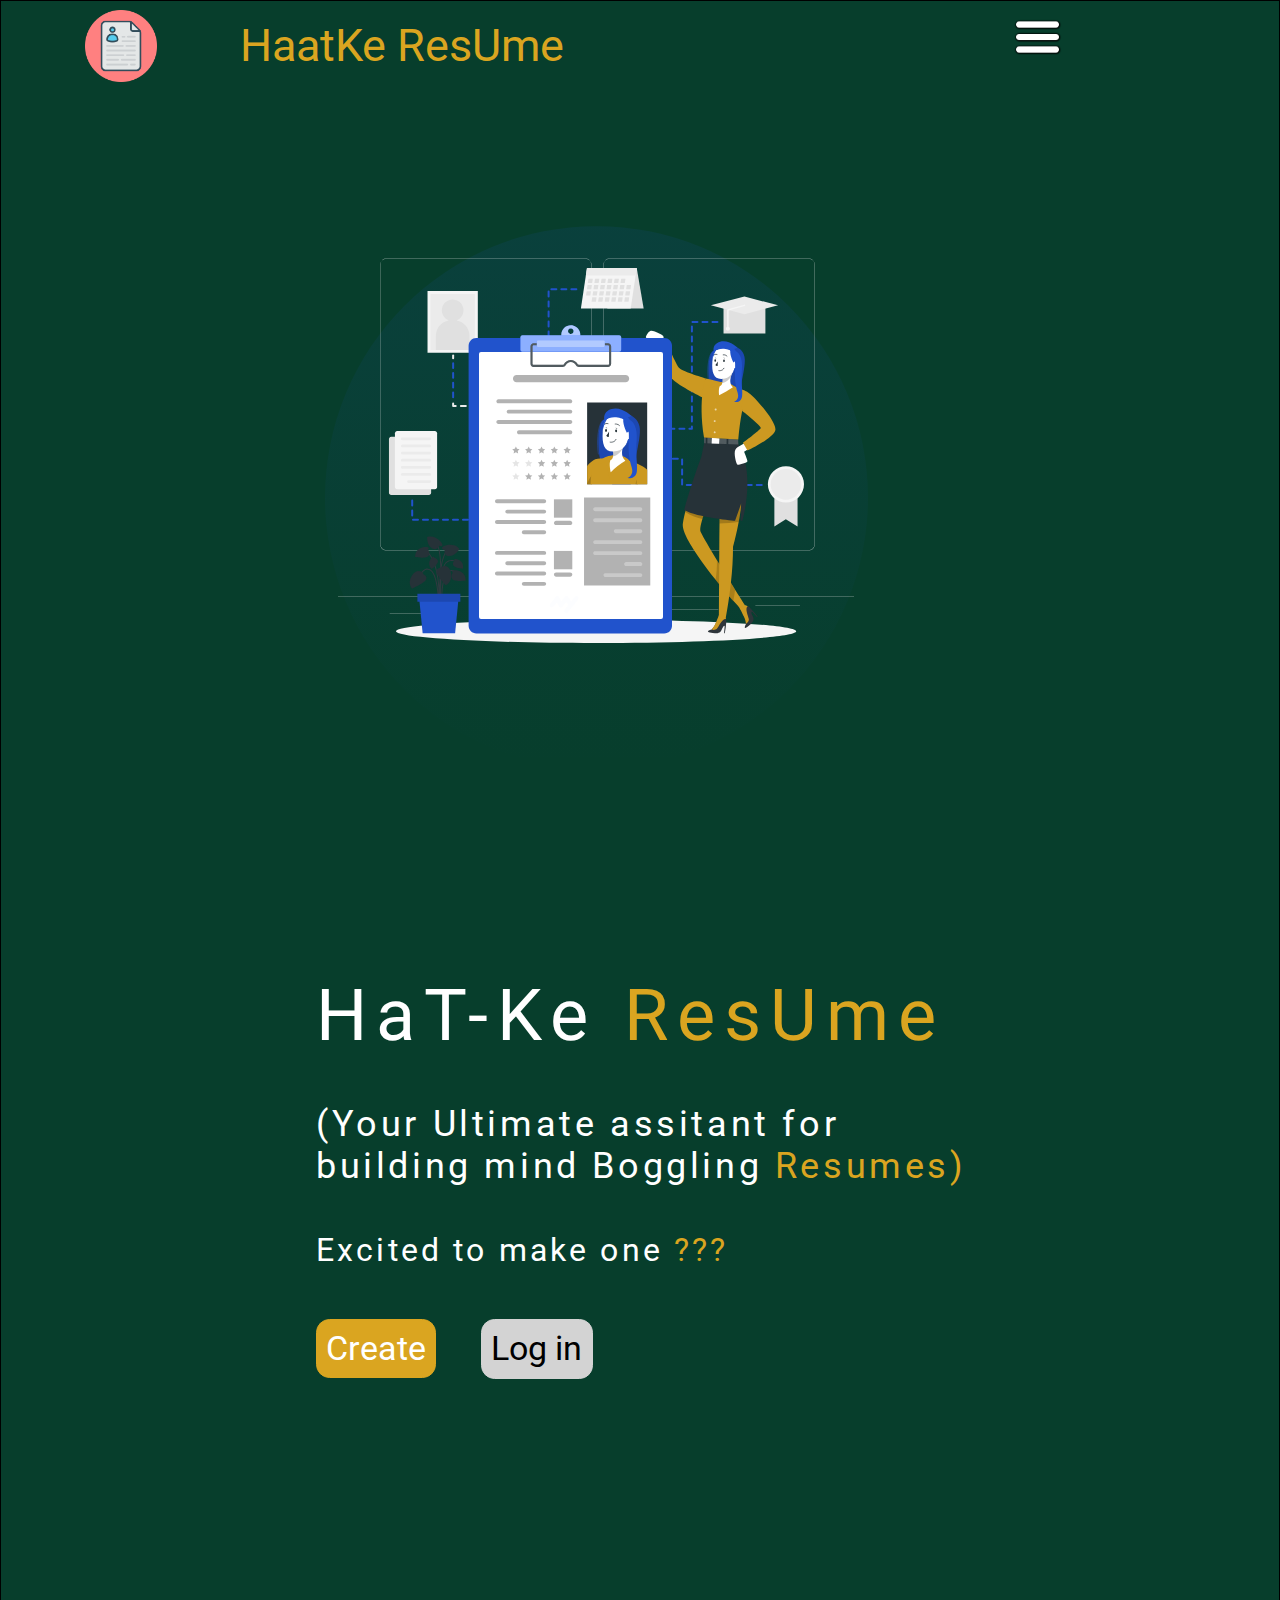
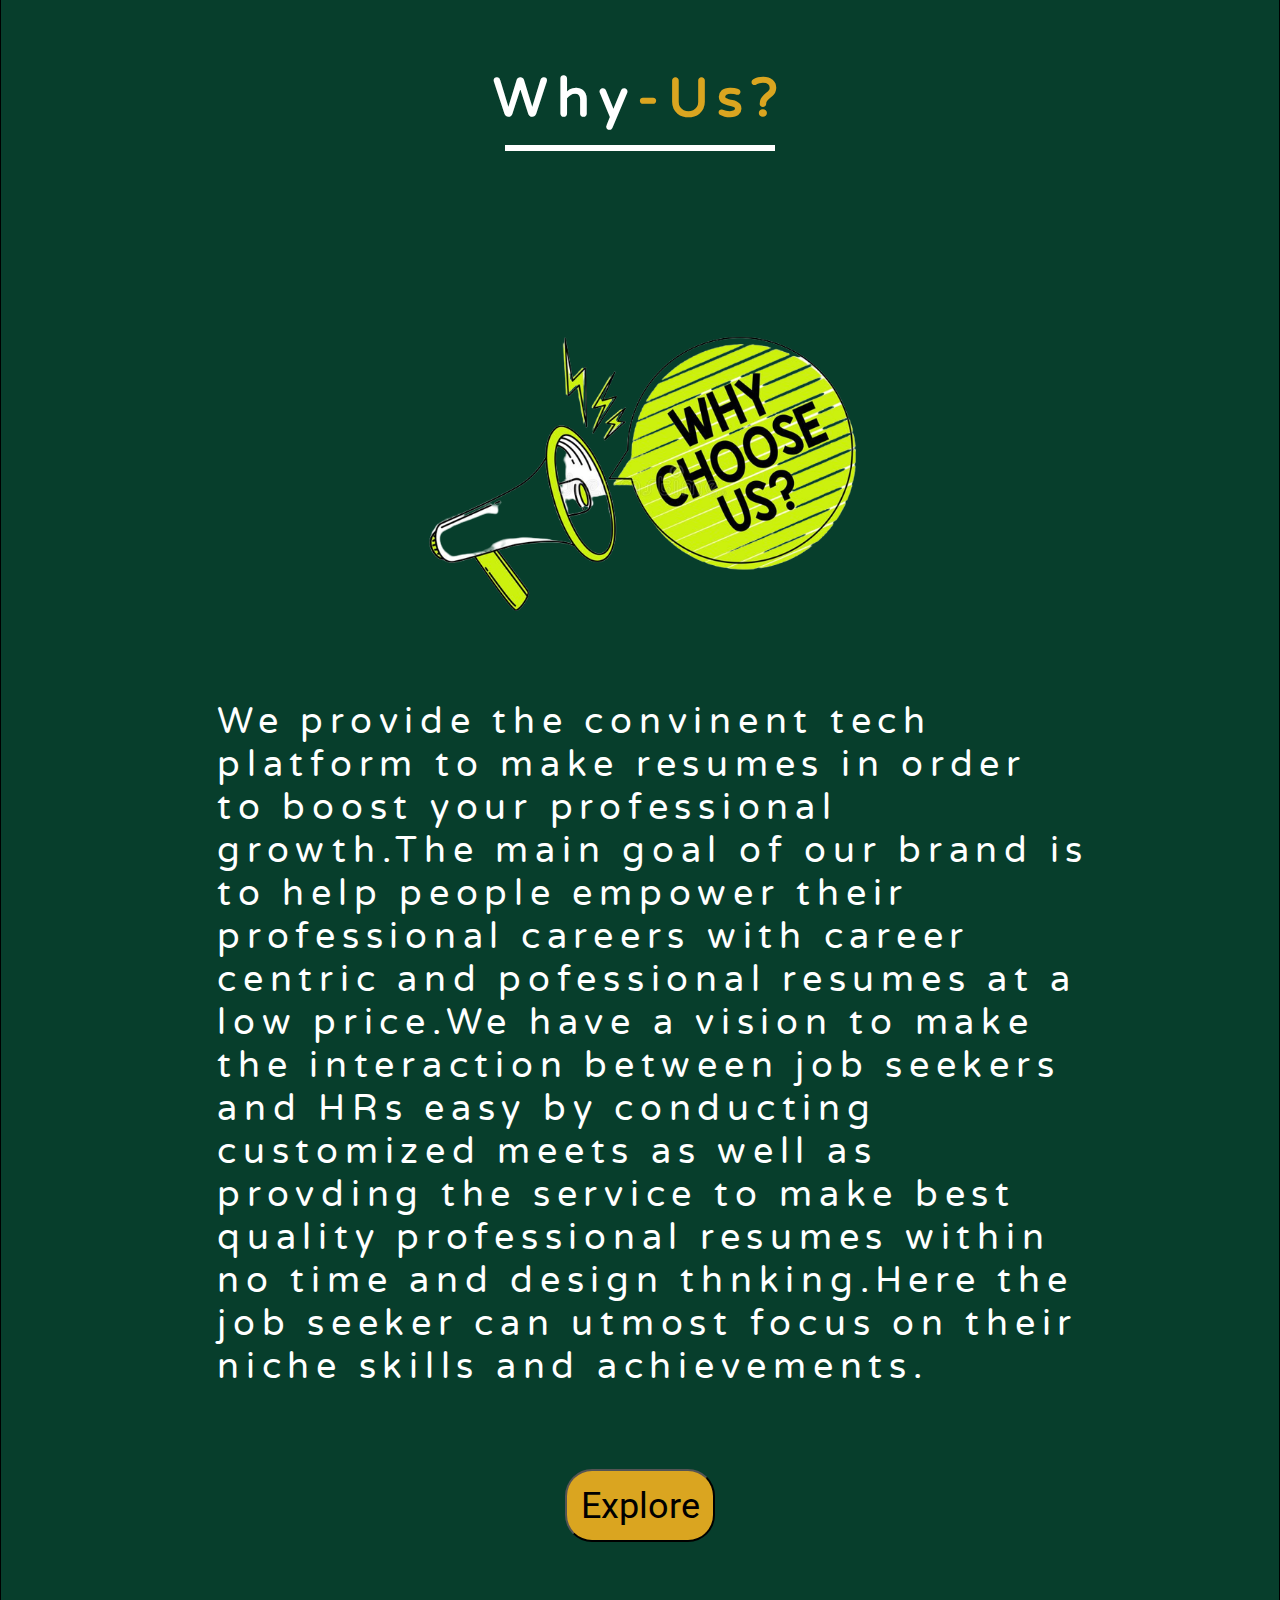
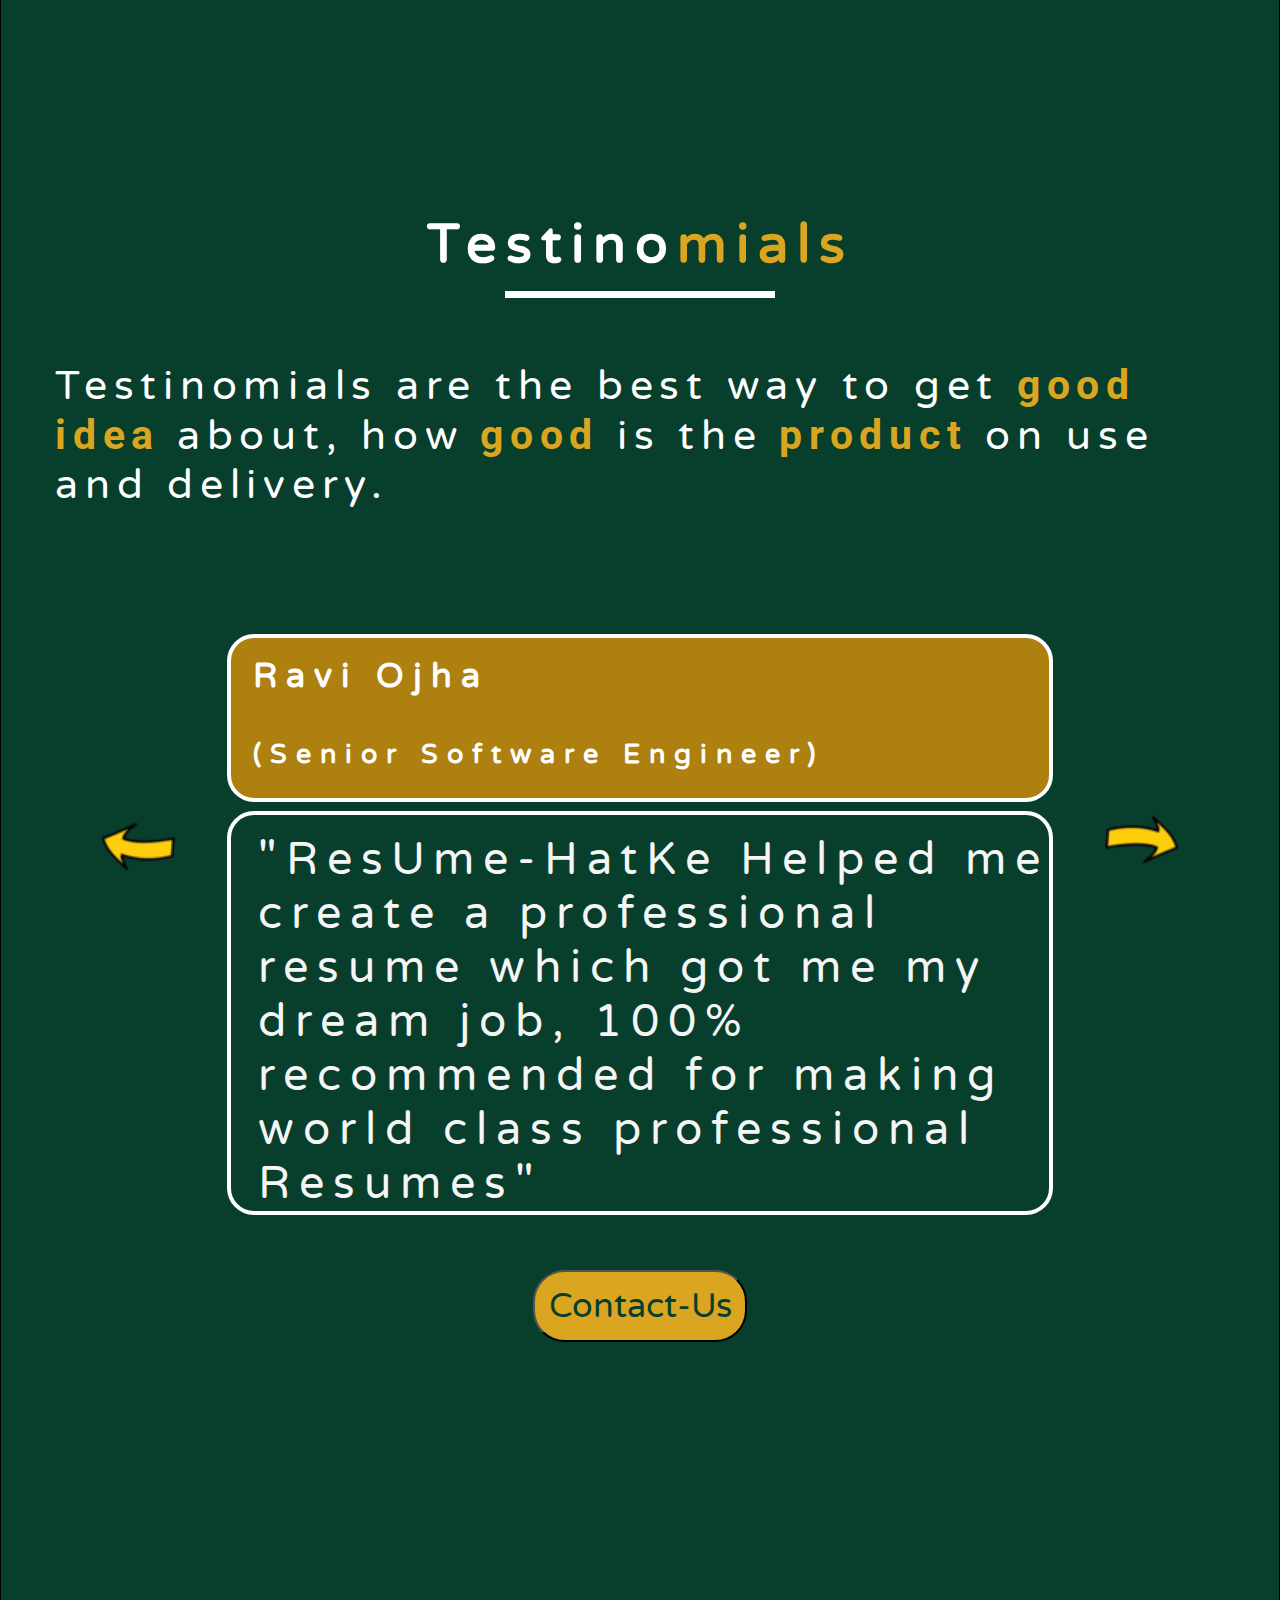
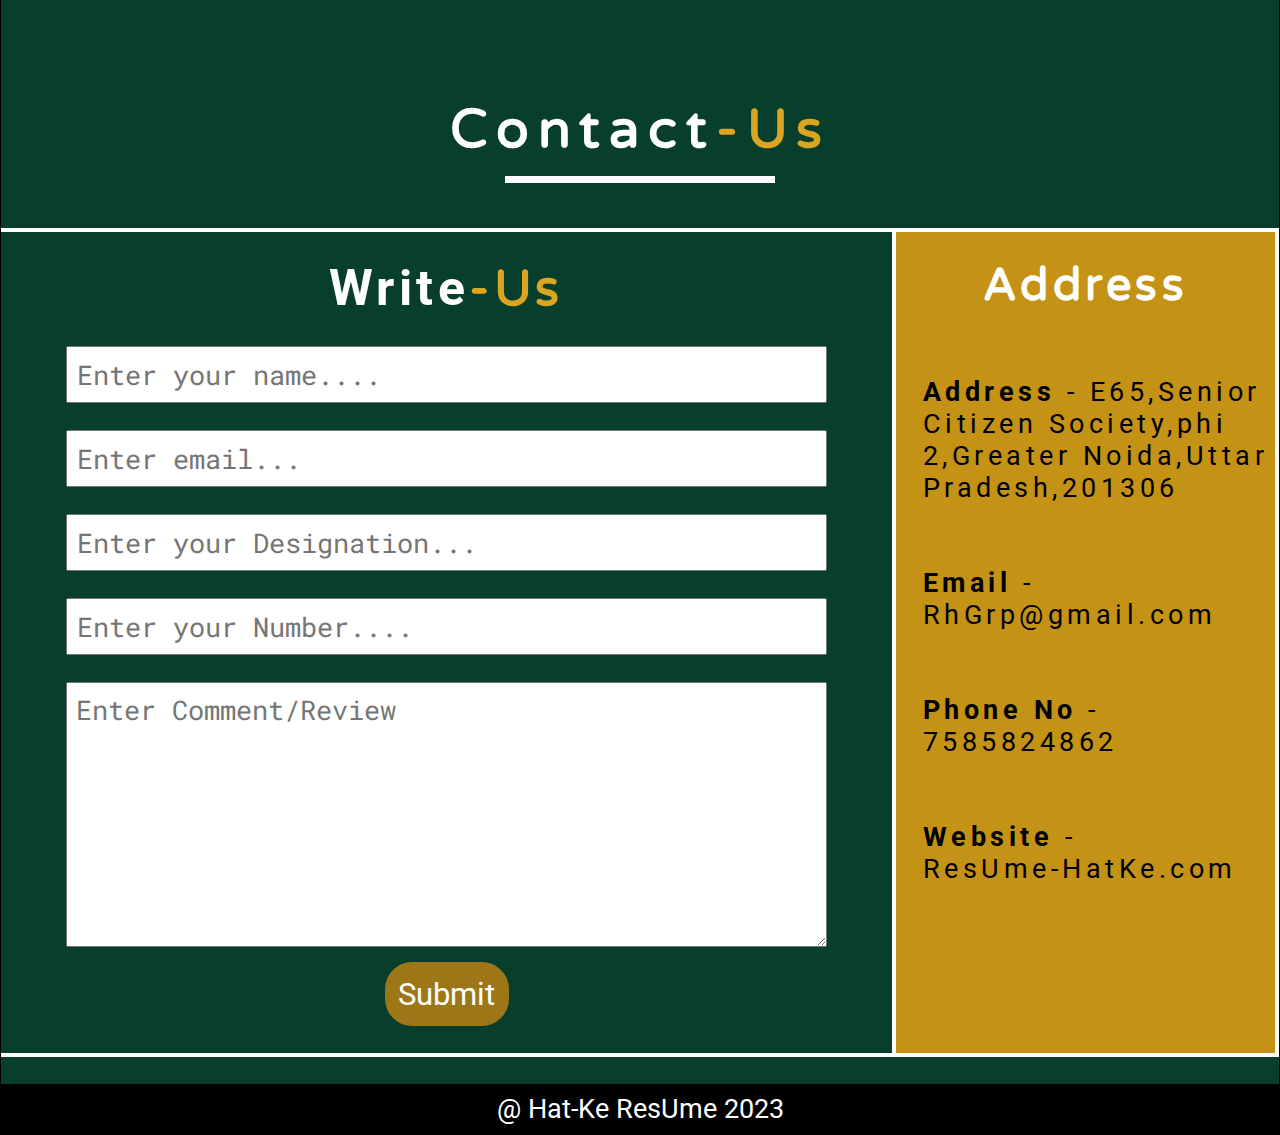
<file: index.html>
<!DOCTYPE html>
<html lang="en">
<head>
    <meta charset="UTF-8">
    <meta name="viewport" content="width=device-width, initial-scale=1.0">
    <link rel="stylesheet" href="index.css">
    <link rel="preconnect" href="https://fonts.googleapis.com">
    <link rel="preconnect" href="https://fonts.gstatic.com" crossorigin>
    <link href="https://fonts.googleapis.com/css2?family=Roboto:wght@300;500&display=swap" rel="stylesheet">
    <link rel="preconnect" href="https://fonts.googleapis.com">
    <link rel="preconnect" href="https://fonts.gstatic.com" crossorigin>
    <link href="https://fonts.googleapis.com/css2?family=Open+Sans:ital,wght@1,500&family=Roboto:wght@300;500&display=swap" rel="stylesheet">
    <link rel="preconnect" href="https://fonts.googleapis.com">
    <link rel="preconnect" href="https://fonts.gstatic.com" crossorigin>
    <link href="https://fonts.googleapis.com/css2?family=Open+Sans:ital,wght@1,500&family=Roboto+Mono:ital@1&family=Roboto:wght@300;500&display=swap" rel="stylesheet">
    <link rel="preconnect" href="https://fonts.googleapis.com">
    <link rel="preconnect" href="https://fonts.gstatic.com" crossorigin>
    <link href="https://fonts.googleapis.com/css2?family=Nunito+Sans:opsz@6..12&family=Open+Sans:ital,wght@1,500&family=Roboto+Mono:ital@1&family=Roboto:wght@300;500&display=swap" rel="stylesheet">
    <link rel="preconnect" href="https://fonts.googleapis.com">
    <link rel="preconnect" href="https://fonts.gstatic.com" crossorigin>
    <link href="https://fonts.googleapis.com/css2?family=Nunito+Sans:opsz@6..12&family=Open+Sans:ital,wght@1,500&family=Quicksand:wght@500&family=Roboto+Mono:ital@1&family=Roboto:wght@300;500&display=swap" rel="stylesheet">
    <link rel="preconnect" href="https://fonts.googleapis.com">
    <link rel="preconnect" href="https://fonts.gstatic.com" crossorigin>
    <link href="https://fonts.googleapis.com/css2?family=Nunito+Sans:opsz@6..12&family=Open+Sans:ital,wght@1,500&family=Quicksand:wght@500&family=Roboto+Mono:ital@1&family=Roboto:wght@300;500&family=Varela+Round&display=swap" rel="stylesheet">
    <title>ResUme-HatKe</title>
</head>
<body>
    <div class="banner">
        <div class="header">
            <div class="logoNav border" id="navBar">
                <div class="iconHolder border">     
                    <div class="iconImageHolder">
                    <img src="images/resume.png" alt="resumeLogo" class="resLogo">
                   </div>
                </div>
                <div class="brandLogo border">
                        <p class="brandLogoTextNav">HaatKe ResUme</p>
                </div>
            </div>
            <div class="joiner border">

            </div>

            <div class="HamBar">
                <img src="images/WhiteHam.jpg" alt="hamburgerIcon" class="hamIcon">
            </div>
         
            <div class="optionsBar border">
                <div class="Exclaim optionsNav">
                    <p class="TestinomialsOpt" id="ExclaimOpt">WhyUs?</p>
                </div>
                    <div class="Testinomials optionsNav">
                        <p class="TestinomialsOpt" id="TestinomialsOpt">Testinomials</p>
                    </div>
                    <div class="Testinomials optionsNav">
                        <p class="TestinomialsOpt" id="contactOpt">Contact</p>
                    </div>
                    
            </div>
        </div>

        <div class="hamOpt" id="hamOpt">
        </div>

        <div class="mainContent">
            <div class="bannerContentHolder">
                <div class="imageHolderBanner">
                    <img class="bnrImg" src="images/resumeLift.svg">
                </div>
                <div class="textHolderBanner">
                    <p class="textBanner" class="textBanner">
                        <div class="textHolder">
                            <p class="brandLogoText">HaT-Ke  <span style="color:goldenrod">ResUme</span></p>
                            <p class="additionalText">(Your Ultimate assitant for building mind Boggling <span style="color:goldenrod">Resumes)</span></p>
                            <p class="brandExcitementText">Excited to make one   <span style="color:goldenrod">???</span>  </p>
                        
                            <div class="buttonHolder">
                                <button class="createBtn btnLeftBanner"><a href="SignUp.html" style="color:white;text-decoration: none;">Create</a></button>
                                <button class="LoginBtn btnRightBanner"><a href="Login.html" style="color:black;text-decoration: none;">Log in</a></button>
                            </div>
                            <div class="donotRemove">
                    
                            </div>
                    </p>
                   
                </div>
                
            </div>
        </div>
    </div>
    <div class="WhyUs" id="WhyUsDiv">
        <div class="WhyUsHeading HeadingCenter  HeadingTextBody">
    <link href="https://fonts.googleapis.com/css2?family=Nunito+Sans:opsz@6..12&family=Open+Sans:ital,wght@1,500&family=Quicksand:wght@500&family=Roboto+Mono:ital@1&family=Roboto:wght@300;500&display=swap" rel="stylesheet">
            <p class="WhyUsText">Why<span class="WhyUsText" style="color: goldenrod;">-Us?</span></p>
        </div>
        <div class="WhyUsUnderlineDiv UnderlineDiv">
            <div class="underLineTest"></div>
        </div>
        <div class="whyUsMainDiv">
            <div class="whyUsImageDiv">
                <div class="imgDivWhyUs">
                    <img src="images/WhyUsNew.png" class="WhyUsImage" id="bannerWhyus">
                </div>
            </div>
            <div class="whyUsTextDiv">
                    <p class="whyUsText">We provide the convinent tech platform to make resumes in order to boost your professional growth.The main goal of our brand is to help people empower their professional careers with career centric and pofessional resumes at a low price.We have a vision to make the interaction between job seekers and HRs easy by conducting customized meets
                        as well as provding the service to make best quality professional resumes within no time and design thnking.Here the job seeker can utmost focus on their niche skills and achievements.
                    </p>
            </div>
       
        </div>
        <div class="btnHolderWhyUs">
            <div class="whyUsBtnDiv">
            <button class="whyUsBtn" >Explore</button>
            </div>
        </div>
    </div>

    <div class="testinomials" id="TestinomialsDiv">
        <div class="testinomialHeading HeadingCenter  HeadingTextBody">
            <p class="TestinomialHeadingText">Testino<span class="TestinomialHeadingText" style="color: goldenrod;">mials</span></p>
        </div>
        <div class="testinomialUnderlineDiv UnderlineDiv">
            <div class="underLineTest"></div>
        </div>
        <div class="testinomialMainDiv">
            <p class="testinomialMainTextLarge">Testinomials are the best way to get <span style="color: goldenrod;font-weight: bold;">good</span> <span style="color: goldenrod;font-weight: bold;"> idea </span>about, how<span style="color: goldenrod;font-weight: bold;"> good</span> is the<span  style="color: goldenrod;font-weight: bold;"> product</span>
                on use and delivery.
                <p class="testinomialMainTextSmall">Testinomials are the best way to get <span class="testinomialMainTextSmall" style="color: goldenrod;font-weight: bold;"> good</span> <span class="testinomialMainTextSmall" style="color: goldenrod;font-weight: bold;">idea</span> about,how<span class="testinomialMainTextSmall" style="color: goldenrod;font-weight: bold;"> good</span> is the<span style="color: goldenrod;font-weight: bold;"> product</span>
                    on use and delivery.
            </p>
            
        </div>
        <div class="testinomialDivBoxHolder">
        <div class="testinomialBoxDiv">
            <div class="leftArrowHolder">
                <div class="leftArrowImageHolder">
                    <img src="images/yellowleftArrow.png" alt="rightArrow" class="rightArrow" id="prevBtn">
            </div>
            </div>

            <div class="testinomialBoxManager">
                <div class="testinomialBox borderWhite">
                    <div class="testinomialBoxHeader borderWhite">
                        <p style="color:white; font-size: 3.75vmin;font-weight: bold; margin-top: 2vmin;margin-left: 2.5vmin; letter-spacing: 1vmin;" class="testNameText" id="testNameText">Ravi Ojha</p>
                        <p style="color:white; font-size: 3vmin;  font-weight: bold; margin-left: 2.5vmin;letter-spacing: 1vmin;" class="testNameDesig" id="testNameDesig">(Senior Software Engineer)</p>
                    </div>
                    <div class="testinomialTextBox borderWhite">
                        <p style="color:whitesmoke; font-size: 5vmin;letter-spacing: 4vmin; margin-top: 2vmin;margin-left: 3vmin; letter-spacing: 1vmin;" class="testReviewLarge" id="testReviewLarge">"ResUme-HatKe Helped me create a professional resume which got me my dream job, 100% recommended for making world class professional Resumes"</p>
                        <p style="color:white; font-size: 4.5vmin;letter-spacing: 1vmin; margin-top: 2vmin;margin-left: 3vmin; letter-spacing: 1vmin;" class="testReviewSmall" id="testReviewSmall">"ResUme-HatKe Helped me create a professional resume which got me my dream job, 100% recommended for making world class professional Resumes"</p>
                    </div>

                    
                </div>
            </div>
            <div class="rightArrowHolder">
                
                <div class="rightArrowImageHolder">
                        <img src="images/yellowArrowRight.png" alt="rightArrow" class="rightArrow" id="nxtBtn">
                </div>
            </div>
        </div>
    </div>

    <div class="btnHolderTest">
        <button class="buttonTest" id="buttonTest" >Contact-Us</button>
    </div>
    </div>

    <div class="Contact" id="ContDiv">
        <div class="ContactHeadingCenter  HeadingCenter HeadingTextBody">
            <p class="ContactHeadingText">Contact<span class="ContactHeadingText" style="color: goldenrod;">-Us</span></p>
        </div>
        <div class="ContactUnderlineDiv UnderlineDiv">
            <div class="underLineTest"></div>
        </div>


        <div class="contBoxHolder">
            <div class="WritingBox contBorder">

                <div class="headingContSec">
                    <p class="getInTouch" style="color:goldenrod; font-size: 5.5vmin;"><span style="color: white;">Write</span>-Us</p>
                </div>
                <div class="formHolder">
                <form class="formContact" id="formContact">
                    <input type="text" name="name" class="nameInput formClass" placeholder="Enter your name....">
                    <input type="email" name="email" class="emailInput formClass" placeholder="Enter email...">
                    <input type="text" name="designation" class="designationInput formClass" placeholder="Enter your Designation...">
                    <input type="tel" name="number"  class="numberInput formClass" placeholder="Enter your Number....">
                    <textarea id="review" name="review" class="reviewInput formClass" rows="7" cols="50" placeholder="Enter Comment/Review"></textarea>
                    <button type="submit" name="submitContactForm" class="submitContactForm">Submit</button>
                </form>
                </div>
            </div>

            <div class="AddrBox  contBorder">
                <div class="headingAddress">
                    <p class="AdressHeadingText">Address</p>
                </div>
                <div class="contDetails">
                    <div class="addrHolder">
                        <p class="addrData1 addrData"><b>Address</b> - E65,Senior Citizen Society,phi 2,Greater Noida,Uttar Pradesh,201306 </p>
                        <p class="addrData2 addrData"><b>Email</b> -  RhGrp@gmail.com</p>
                        <p class="addrData3 addrData"><b>Phone No</b> - 7585824862</p>
                        <p class="addrData4 addrData"><b>Website</b> - <br>ResUme-HatKe.com</p>
                    </div>
                </div>
            </div>
        
        </div>
    </div>

    <div class="footer" style="margin-top: 3vmin;display: flex;justify-content: center; width: 100%;background-color: black; ">
        <p class="footerText" style=" color: white; font-size: 3vmin;padding: 1vmin;">@ Hat-Ke ResUme 2023</p>
    </div>
</body>

<script type="text/javascript" src="index.js"></script>
</html>
</file>
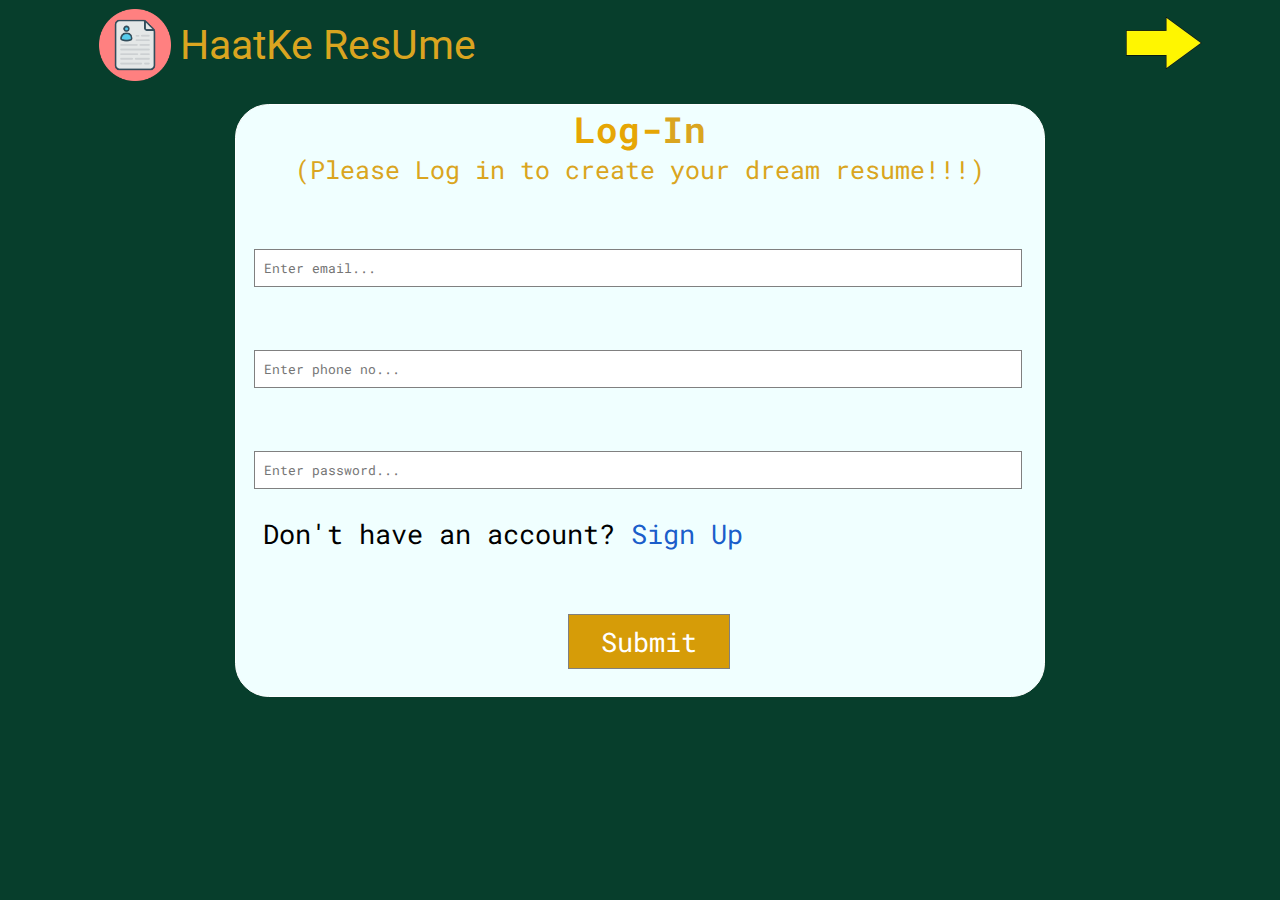
<file: Login.html>
<!DOCTYPE html>
<html lang="en">
<head>
    <meta charset="UTF-8">
    <meta name="viewport" content="width=device-width, initial-scale=1.0">
    <title>SignUp</title>
    <link rel="preconnect" href="https://fonts.googleapis.com">
    <link rel="preconnect" href="https://fonts.gstatic.com" crossorigin>
    <link href="https://fonts.googleapis.com/css2?family=Roboto:wght@300;500&display=swap" rel="stylesheet">
    <link rel="preconnect" href="https://fonts.googleapis.com">
    <link rel="preconnect" href="https://fonts.gstatic.com" crossorigin>
    <link href="https://fonts.googleapis.com/css2?family=Open+Sans:ital,wght@1,500&family=Roboto:wght@300;500&display=swap" rel="stylesheet">
    <link rel="preconnect" href="https://fonts.googleapis.com">
    <link rel="preconnect" href="https://fonts.gstatic.com" crossorigin>
    <link href="https://fonts.googleapis.com/css2?family=Open+Sans:ital,wght@1,500&family=Roboto+Mono:ital@1&family=Roboto:wght@300;500&display=swap" rel="stylesheet">
    <link rel="preconnect" href="https://fonts.googleapis.com">
    <link rel="preconnect" href="https://fonts.gstatic.com" crossorigin>
    <link href="https://fonts.googleapis.com/css2?family=Nunito+Sans:opsz@6..12&family=Open+Sans:ital,wght@1,500&family=Roboto+Mono:ital@1&family=Roboto:wght@300;500&display=swap" rel="stylesheet">
    <link rel="preconnect" href="https://fonts.googleapis.com">
    <link rel="preconnect" href="https://fonts.gstatic.com" crossorigin>
    <link href="https://fonts.googleapis.com/css2?family=Nunito+Sans:opsz@6..12&family=Open+Sans:ital,wght@1,500&family=Quicksand:wght@500&family=Roboto+Mono:ital@1&family=Roboto:wght@300;500&display=swap" rel="stylesheet">
    <link rel="stylesheet" href="signUp.css" class="rel">
</head>
<body>
    <div class="bodyHolder">
        <div class="header">
            <div class="navBar">
                <div class="logoHolder borderWhite">
                    <div class="iconHolder borderWhite">
                        <img src="images/resume.png" alt="resumeLift" class="resumeIcon">
                    </div>
                    <div class="iconName borderWhite">
                        <div class="brandLogoTextDiv borderWhite">
                            <p class="brandLogoText">HaatKe ResUme</p>
                            </div>
                    </div>
                    <div class="joiner borderWhite"></div>
                </div>
                <div class="joiner borderWhite"></div>
                <div class="backOptHolder borderWhite">
                     <div class="join borderWhite"></div>
                     <div class="join1 borderWhite">
                     </div>
                     <div class="backIconholder borderWhite">
                         <img src="images/bckNew.png" onclick="window.location.href='index.html'" alt="backButton" class="backIcon">
                     </div>
                </div>
            </div>
        </div>

        <div class="mainBanner">
            <div class="signUpBanner">
                <div class="headingSignUp">
                    <p  class="headingSignUpText">Log-<span style="color: goldenrod;">In</span></p>
                    
                </div>
                <div class="AdditionalSignUp" style="display: flex; justify-content: center;">
                    <p  class="AdditionalSignUpText" style="color: goldenrod; font-size: 2.75vmin;">(Please Log in to create your dream resume!!!)</p>
                </div>

                <form class="signUpForm">
                    
                    <input type="email"  name="email" placeholder="Enter email..." class="email formElement">
                    <input type="tel"  name="phone" placeholder="Enter phone no..." class="phone formElement">
                    <input type="password" name="password" placeholder="Enter password..." class="password formElement">
                    
                    <div class="WarningFormDiv">
                       <p class="WarningFormDivText" style="margin-top: 3vmin; margin-left: 3vmin; font-size: 3vmin;">
                        Don't have an account?<a href="SignUp.html" style="text-decoration: none; color: rgba(13, 84, 199, 0.944);"> Sign Up</a>
                       </p>
                    </div>
                    <div class="btnHolderSubmit" style="display: flex;justify-content: center;">
                    <button type="submit" name="submitBtn" class="submtBtn formElement" style="width: 20%; background-color: rgb(214, 156, 8);color: white; font-size: 3vmin;">Submit</button>
                    </div>
                </form>
            </div>
        </div>
    </div>

</body>

</html>
</file>
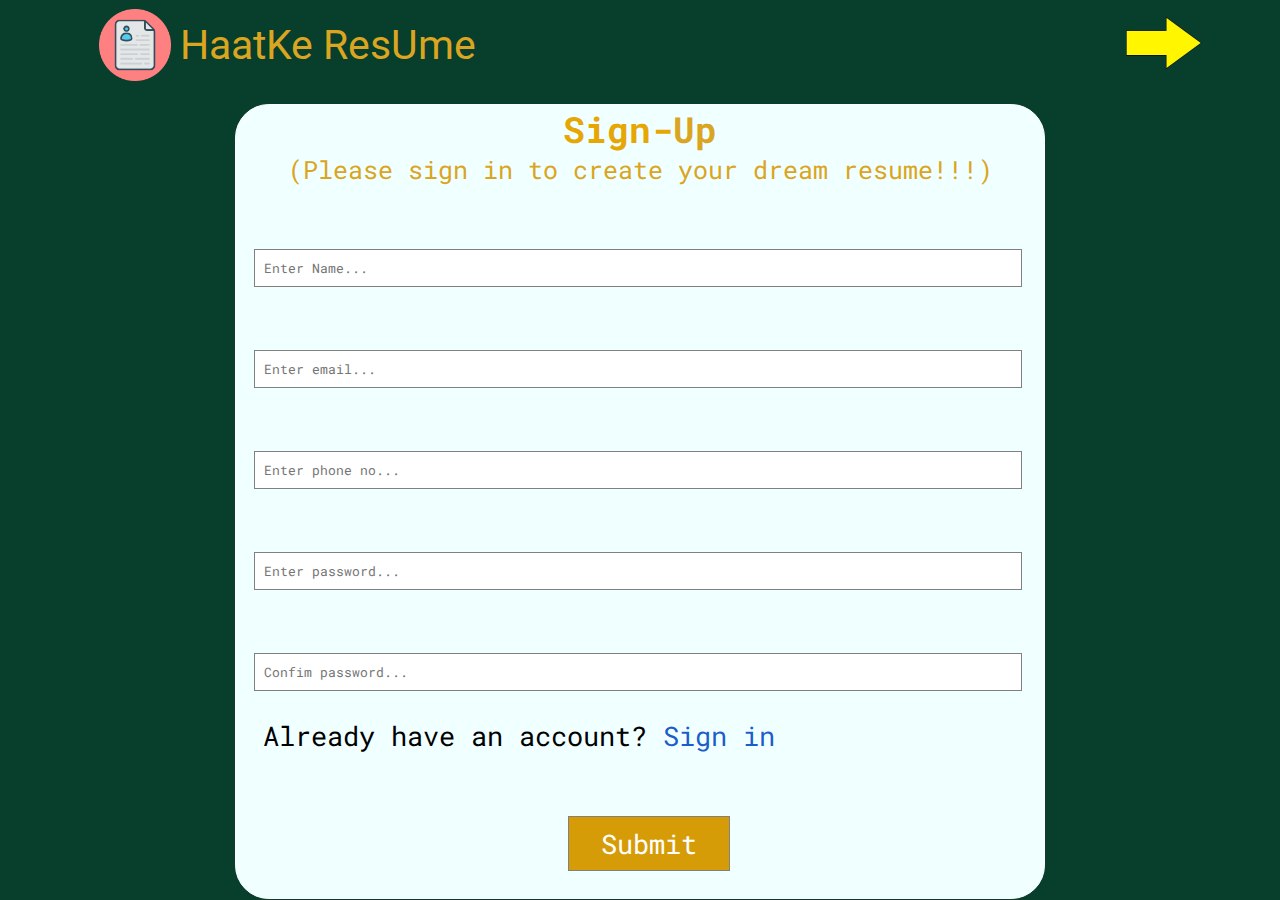
<file: SignUp.html>
<!DOCTYPE html>
<html lang="en">
<head>
    <meta charset="UTF-8">
    <meta name="viewport" content="width=device-width, initial-scale=1.0">
    <title>SignUp</title>
    <link rel="preconnect" href="https://fonts.googleapis.com">
    <link rel="preconnect" href="https://fonts.gstatic.com" crossorigin>
    <link href="https://fonts.googleapis.com/css2?family=Roboto:wght@300;500&display=swap" rel="stylesheet">
    <link rel="preconnect" href="https://fonts.googleapis.com">
    <link rel="preconnect" href="https://fonts.gstatic.com" crossorigin>
    <link href="https://fonts.googleapis.com/css2?family=Open+Sans:ital,wght@1,500&family=Roboto:wght@300;500&display=swap" rel="stylesheet">
    <link rel="preconnect" href="https://fonts.googleapis.com">
    <link rel="preconnect" href="https://fonts.gstatic.com" crossorigin>
    <link href="https://fonts.googleapis.com/css2?family=Open+Sans:ital,wght@1,500&family=Roboto+Mono:ital@1&family=Roboto:wght@300;500&display=swap" rel="stylesheet">
    <link rel="preconnect" href="https://fonts.googleapis.com">
    <link rel="preconnect" href="https://fonts.gstatic.com" crossorigin>
    <link href="https://fonts.googleapis.com/css2?family=Nunito+Sans:opsz@6..12&family=Open+Sans:ital,wght@1,500&family=Roboto+Mono:ital@1&family=Roboto:wght@300;500&display=swap" rel="stylesheet">
    <link rel="preconnect" href="https://fonts.googleapis.com">
    <link rel="preconnect" href="https://fonts.gstatic.com" crossorigin>
    <link href="https://fonts.googleapis.com/css2?family=Nunito+Sans:opsz@6..12&family=Open+Sans:ital,wght@1,500&family=Quicksand:wght@500&family=Roboto+Mono:ital@1&family=Roboto:wght@300;500&display=swap" rel="stylesheet">
    <link rel="stylesheet" href="signUp.css" class="rel">
</head>
<body>
    <div class="bodyHolder">
        <div class="header">
            <div class="navBar">
                <div class="logoHolder borderWhite">
                    <div class="iconHolder borderWhite">
                        <img src="images/resume.png" alt="resumeLift" class="resumeIcon">
                    </div>
                    <div class="iconName borderWhite">
                        <div class="brandLogoTextDiv borderWhite">
                            <p class="brandLogoText">HaatKe ResUme</p>
                            </div>
                    </div>
                    <div class="joiner borderWhite"></div>
                </div>
                <div class="joiner borderWhite"></div>
                <div class="backOptHolder borderWhite">
                     <div class="join borderWhite"></div>
                     <div class="join1 borderWhite">
                     </div>
                     <div class="backIconholder borderWhite">
                         <img src="images/bckNew.png" onclick="window.location.href='index.html'" alt="backButton" class="backIcon">
                     </div>
                </div>
            </div>
        </div>

        <div class="mainBanner">
            <div class="signUpBanner">
                <div class="headingSignUp">
                    <p  class="headingSignUpText">Sign-<span style="color: goldenrod;">Up</span></p>
                    
                </div>
                <div class="AdditionalSignUp" style="display: flex; justify-content: center;">
                    <p  class="AdditionalSignUpText" style="color: goldenrod; font-size: 2.75vmin;">(Please sign in to create your dream resume!!!)</p>
                </div>

                <form class="signUpForm">
                    <input type="text"  name="name" placeholder="Enter Name..." class="name formElement">
                    <input type="email"  name="email" placeholder="Enter email..." class="email formElement">
                    <input type="tel"  name="phone" placeholder="Enter phone no..." class="phone formElement">
                    <input type="password" name="password" placeholder="Enter password..." class="password formElement">
                    <input type="password" name="confirmPassword" placeholder="Confim password..." class="confirmPassword formElement">
                    <div class="WarningFormDiv">
                       <p class="WarningFormDivText" style="margin-top: 3vmin; margin-left: 3vmin; font-size: 3vmin;">
                        Already have an account?<a href="Login.html" style="text-decoration: none; color: rgba(13, 84, 199, 0.944);"> Sign in</a>
                       </p>
                    </div>
                    <div class="btnHolderSubmit" style="display: flex;justify-content: center;">
                    <button type="submit" name="submitBtn" class="submtBtn formElement" id="submitBtn" style="width: 20%; background-color: rgb(214, 156, 8);color: white; font-size: 3vmin;"><a href="mainWorkSpace.html" style="color:white;text-decoration: none;">Submit</a></button>
                    </div>
                </form>
            </div>
        </div>
    </div>

</body>

</html>
</file>
<file: index.css>
*{
    margin:0px;
    padding: 0px;
    box-sizing: border-box;
    font-family: "Roboto",sans-serif;
}
:root{
    --darkGreen:rgb(7, 62, 44);
    --Black:black;

}
.blackColor{
    color: black;
}
.createBtn:hover{
    color:white;
    background-color: green;
    border: 1px solid green;
   
}
.LoginBtn:hover{
    background-color: var(--darkGreen);
    color: white;
}
.getInTouch{
    font-weight: bold;
    letter-spacing: 0.5vmin;
    font-family: 'Nunito Sans', sans-serif;
    font-family: 'Open Sans', sans-serif;
    font-family: 'Quicksand', sans-serif;
    font-family: 'Roboto', sans-serif;
    font-family: 'Roboto Mono', monospace;
    font-family: 'Varela Round', sans-serif;
}

.AdressHeadingText{
    font-weight: bold;
    letter-spacing: 0.5vmin;
    font-family: 'Nunito Sans', sans-serif;
    font-family: 'Open Sans', sans-serif;
    font-family: 'Quicksand', sans-serif;
    font-family: 'Roboto', sans-serif;
    font-family: 'Roboto Mono', monospace;
    font-family: 'Varela Round', sans-serif;
}
.ContactHeadingText{
    font-weight: bold;
    font-family: 'Nunito Sans', sans-serif;
    font-family: 'Open Sans', sans-serif;
    font-family: 'Quicksand', sans-serif;
    font-family: 'Roboto', sans-serif;
    font-family: 'Roboto Mono', monospace;
    font-family: 'Varela Round', sans-serif;

}
.banner{
    
    background-color: rgb(7, 62, 44);
    border: 1px solid black;
}
.header{
    height: 10vmin;
 
}
.donotRemove{
    height: 20vmin;
}
.mainContent{
    width:100%;
    height: 100%;
    height: calc(100% - min(15vmin , 10%));
    
}
.bannerContentHolder{
    display:flex;
    justify-content: center;
    flex-wrap: wrap;
    
}

.imageHolderBanner{
    width:70vmin;
    height: 80vmin;
   
}
.bnrImg{
    max-width: 100%;
    margin-top: 15vmin;
    object-fit: contain;
}
.textHolderBanner{
   

    width:75vmin;
    height: 80vmin;
    height: match-parent;
}
.textBanner{
    margin-top:18vmin;
}
.brandLogoText{
    font-size: 8vmin;
    color: white;
    margin-left: 1.5vmin;
    letter-spacing: 1vmin;
}
.additionalText{
    margin-top: 5vmin;
    color: white;
    margin-left: 1.5vmin;
    font-size: 4vmin;
    letter-spacing: 0.4vmin;
}
.brandExcitementText{
    margin-top: 5vmin;
    margin-left: 1.5vmin;
    color: white;
    font-size: 3.5vmin;
    letter-spacing: 0.35vmin;
}
.buttonHolder{
    margin-top: 5.5vmin;
    margin-left: 1.5vmin;
}
.btnLeftBanner{
    background-color: goldenrod;
    color: white;
    font-size: 3.75vmin;
    padding: 1vmin;
    color: black;
    border-radius: 1.5vmin;
    border: 1px solid goldenrod;
}
.btnRightBanner{
    margin-left: 4.5vmin;
    background-color: lightgray;
    color: white;
    font-size:3.75vmin;
    padding: 1.1vmin;
    color: black;
    border-radius: 1.5vmin;
    border: 1px solid lightgray;
}
.header{
    display: grid;
    grid-template-rows: 1fr;
    grid-template-columns: 0.4fr 0.1fr 0.5fr;
}

.logoNav{
    display: grid;
    grid-template-rows: 1fr;
    grid-template-columns: 0.3fr;
}
.border{
    
    height: 100%;
}
@media(min-width:1920px){
    .bnrImg{
        margin-top: 10vmin;
        margin-left: 1vmin;
        height: 75vmin;
    }
}
.logoNav{
    display: grid;
    grid-template-rows: 1fr;
    grid-template-columns: 0.3fr 0.7fr;
}
.iconHolder{
   display: flex;
   justify-content: center;
}
.iconImageHolder{
    width: 10vmin;
    height: 8vmin;
    margin-left: 3vmin;
    margin-top: 1vmin;
}
.resLogo{
    max-width: 100%;
    max-height: 100%;
    object-fit: contain;
}
.brandLogoTextNav{
    font-size: 5vmin;
    margin-top: 2vmin;
    margin-left: 1vmin;
    color: goldenrod;
 }

.optionsBar{
    display: grid;
    grid-template-rows: 1fr;
    grid-template-columns: 1fr 1fr 1fr;
    margin-left: 3vmin;
}
.optionsNav{
    margin-top: 3vmin;
    color: white;
    font-size: 3vmin;
    letter-spacing: 0.15vmin;
    color: goldenrod;
   
}
.ExclaimOpt:hover{
    color: goldenrod;
}
.TestinomialsOpt:hover{
    color: white;
}
.contactOpt:hover{
    color: goldenrod;
}
@media(min-width:1281px){
    .HamBar{
        display: none;
    }
    .hamOptions{
        display: none;
    }
}
@media(max-width:1280px){
    .optionsNav{
        display: none;
    }
    .optionsBar{
        display: none;
    }
    .header{
        display: grid;
        grid-template-rows: 1fr;
        grid-template-columns: 0.6fr 0.1fr 0.3fr;
    }
    .HamBar{
        width: 10vmin;
        height: 8vmin;
        margin-left: 3vmin;
        margin-top: 1vmin;
    }
    .hamIcon{
        max-width: 100%;
        max-height: 100%;
        object-fit: contain;
        margin-left:10vmin;
        height:75%;
        width: 55%;
    }
    .hamOptions{
        
    
       padding: 2.5vmin;
       width: 100%;
      background-color: var(--darkGreen);
    }
    .hamText{
        border: 1px solid grey;
        color: white;
        width: 100%;
        height: 7vmin;
        font-size: 4.5vmin;
        display: flex;
        justify-content: center;
        align-items: center;
        margin-top: 3vmin;
        border-radius: 2vmin;
        letter-spacing: 0.5vmin;
        
        
    }
    

}
.WhyUs{
    background-color: var(--darkGreen);
    margin-top: 15vmin;
    
}
.HeadingCenter{
    display: flex;
    justify-content: center;
}
.testinomials{
    background-color: var(--darkGreen);
    height: 150vmin;
    margin-top: 30vmin;
}
@media(min-width:1080px){
.HeadingTextBody{
    color: white;
    font-size: 6vmin;
    font-family: 'Nunito Sans', sans-serif;
    letter-spacing: 1vmin;
}
}
@media(max-width:1080px){
    .HeadingTextBody{
        color: white;
        font-size: 7.5vmin;
        font-family: 'Nunito Sans', sans-serif;
        letter-spacing: 0.75vmin;
    }
}
.UnderlineDiv{
    display: flex;
    margin-top: 1.5vmin;
    justify-content: center;
}
.underLineTest{
    width: 30vmin;
    height: 0.75vmin;
    background-color: white;
}

@media(max-width:1080px){
    .testinomialMainDiv{
        display: flex;
        justify-content: center;
        width: 97%;
        margin-left: 2.5vmin;
        margin-top: 7vmin;
    }
.testinomialMainTextLarge{
    display: none;
}
.testinomialMainTextSmall{
    font-size: 4.15vmin;
    letter-spacing: 0.7vmin;
    color: white;

}
}
@media(min-width:1081px){
    .testinomialMainDiv{
        display: flex;
        justify-content: center;
        width: 97%;
        margin-left: 1vmin;
        margin-top: 7vmin;
    }
    .testinomialMainTextSmall{
        display: none;
    }

    .testinomialMainTextLarge{
        font-size: 4.5vmin;
        margin-left: 5vmin;
        letter-spacing: 0.75vmin;
        color: white;
        font-family: 'Nunito Sans', sans-serif;
        font-family: 'Open Sans', sans-serif;
        font-family: 'Quicksand', sans-serif;
        font-family: 'Roboto', sans-serif;
        font-family: 'Roboto Mono', monospace;
        font-family: 'Varela Round', sans-serif;        
       
    }
}
.borderWhite{
    border: 4px solid white;
    border-radius: 3vmin;
}
.borderWhite1{
    border-top: 4px solid white;
    border-left: 4px solid white;
    border-right: 4px solid white;
    border-bottom: 1px solid white;
    border-radius: 3vmin;
}

.testinomialDivBoxHolder{
    display: flex;
    margin-top: 3.75vmin;
    justify-content: center;
}
.testinomialBoxDiv{
    display: grid;
    height:80vmin;
    width: 90%;
    grid-template-rows: 1fr;
    grid-template-columns: 0.1fr 0.8fr 0.1fr;
}
.testinomialBoxManager{
    display: flex;
    justify-content: center;
    align-items: center;
}
.testinomialBox{
    border: 1px solid var(--darkGreen);
    height: 60vmin;
    width: 90%;
    display: grid;
    border-radius: 2vmin;
    grid-template-rows: 0.6fr 1fr;
    grid-template-columns: 1fr;

}
.testinomialBoxHeader{
    background-color: rgb(173, 128, 16);
    padding-bottom: 3vmin;
}
@media(min-width:1080px){
.rightArrowHolder{
    display: flex;
    align-items: center;
}

.rightArrowImageHolder{
    width: 75%;
    height: 20vmin;
 
}
.leftArrowImageHolder{
    width: 75%;
    height: 20vmin;
 
}
.rightArrow{
    max-width: 100%;
    min-width: 100%;
    object-fit: contain;
}
.leftArrowHolder{
    display: flex;
    justify-content: flex-end;
    align-items: center;
}
}
@media(max-width:1080px){
    .rightArrowHolder{
        display: flex;
        margin-top: 45vmin;
    }
    
    .rightArrowImageHolder{
        width: 100%;
      
        height: 35vmin;
     
    }
    .leftArrowImageHolder{  width: 100%;
        margin-top: 10vmin;
        height: 35vmin;}
    .rightArrow{
        max-width: 100%;
        min-width: 100%;
        object-fit: contain;
    }
    .leftArrowHolder{
        display: flex;
        justify-content: flex-end;
        margin-top: 35vmin;
    }
    }
    @media(max-width:1080px){
    .testReviewLarge{
        display: none;
    }
    .testNameDesig{
        margin-top: 3.5vmin;
    }
    .testinomialTextBox{
        margin-top: 1.5vmin;
    }
    .btnHolderTest{
        display: none;
    }

}
@media(min-width:1080px){
    .testReviewSmall{
        display: none;
    }
    .testNameDesig{
        margin-top: 4.5vmin;
    }
    .testinomialTextBox{
        margin-top: 1vmin;
    }
    .btnHolderTest{
        display: flex;
        justify-content: center;
        margin-top: 0.75vmin;
    }
}
.buttonTest{
    font-size: 3.75vmin;
    background-color: goldenrod;
    color: var(--darkGreen);
    padding: 1.5vmin;
    border-radius: 3.5vmin;
    font-family: 'Nunito Sans', sans-serif;
    font-family: 'Open Sans', sans-serif;
    font-family: 'Quicksand', sans-serif;
    font-family: 'Roboto', sans-serif;
    font-family: 'Roboto Mono', monospace;
    font-family: 'Varela Round', sans-serif;

}
.buttonTest:hover{
    background-color: green;
    color: white;
}

.whyUsMainDiv{
 
    margin-top: 5vmin;
    display: flex;
    justify-content: center;
    align-items: center;
    flex-wrap: wrap;
    
}

.whyUsImageDiv{
    height:50vmin;
    display: flex;
    justify-content: center;
    margin-top: 5vmin;
    width: 75vmin;
}
.whyUsTextDiv{

    height:max-content;
    width: 100vmin;
 
}
.TestinomialHeadingText{
    font-weight: bold;
    font-family: 'Nunito Sans', sans-serif;
    font-family: 'Open Sans', sans-serif;
    font-family: 'Quicksand', sans-serif;
    font-family: 'Roboto', sans-serif;
    font-family: 'Roboto Mono', monospace;
    font-family: 'Varela Round', sans-serif;

    
}
.WhyUsText{
    font-weight: bold;
    font-family: 'Nunito Sans', sans-serif;
    font-family: 'Open Sans', sans-serif;
    font-family: 'Quicksand', sans-serif;
    font-family: 'Roboto', sans-serif;
    font-family: 'Roboto Mono', monospace;
    font-family: 'Varela Round', sans-serif;
}
.imgDivWhyUs{
    margin-top: 10vmin;
    height: 50vmin;
    width: 65%;
}
.WhyUsImage{
    max-width: 100%;
    max-height: 100%;
    object-fit: contain;
}
.whyUsText{
    margin-left: 3vmin;
    margin-top: 1vmin;
    color: white;
    font-family: 'Nunito Sans', sans-serif;
    font-family: 'Open Sans', sans-serif;
    font-family: 'Quicksand', sans-serif;
    font-family: 'Roboto', sans-serif;
    font-family: 'Roboto Mono', monospace;
    font-family: 'Varela Round', sans-serif;
    font-size: 4vmin;
    letter-spacing: 0.75vmin;
   
}
.btnHolderWhyUs{
    display:flex; 
    justify-content: space-between;
    width: 100%;  
    margin-top: 5vmin;
}
.whyUsBtnDiv{
    width: 100%; display: flex; justify-content: center;
}
.whyUsBtn{
    margin-top: 4vmin;
    font-size: 4vmin;
    padding: 1.5vmin;
    background-color: goldenrod;
    border-radius: 3vmin;
}
.whyUsBtn:hover{
    background-color: green;
    color: white;
}
.contBoxHolder{
    margin-top: 5vmin;
    display: grid;
    width: 100%;
    grid-template-rows: 1fr;
    grid-template-columns: 0.7fr 0.3fr;
    

}

.contBorder{
    border-top: 4.5px solid white;
    border-bottom: 4.5px solid white;

    border-right: 4.5px solid white;
}
.formClass{
    color: black;
    
    width: 95%;
    font-family: 'Nunito Sans', sans-serif;
    font-family: 'Open Sans', sans-serif;
    font-family: 'Quicksand', sans-serif;
    font-family: 'Roboto', sans-serif;
    font-family: 'Roboto Mono', monospace;
    padding: 1vmin;
    font-size: 3vmin;
    margin-top: 3vmin;
  
}
.headingContSec{
    display: flex;
    justify-content:center ;
    margin-top: 3vmin;
}
.formHolder{
    display: flex;
    margin-left:5vmin;

    width: 90%;
    padding-bottom: 3vmin;
}
.formContact{
    display: flex;
    flex-direction: column;
    width: 100%;
    justify-content: center;
    align-items: center;
}
.AddrBox {
    background-color: rgb(196, 146, 21);
}
.headingAddress{
    margin-top: 3vmin;
    font-size: 5vmin;
    display: flex;
    justify-content: center;
}

.Contact{
    margin-top: 15vmin;
}
.AdressHeadingText{
    color: white;
}
.submitContactForm{
    margin-top: 1.75vmin;
    font-size: 3.45vmin;
    background-color: rgb(157, 119, 23);
    color: white;
    border-radius: 3vmin;
    border: 1px goldenrod;
    padding: 1.5vmin;
}
@media(max-width:1080px){
 .addrData{
    margin-top: 5vmin;
    margin-left: 0.75vmin;
    font-size: 3vmin;
    color: black;
}

}

@media(min-width:1080px){
    .addrData{
       margin-top: 7vmin;
       font-size: 3vmin;
       margin-left: 3vmin;
       color:  black;
       letter-spacing: 0.5vmin;
   }
 }
.testReviewLarge{
    font-family: 'Nunito Sans', sans-serif;
    font-family: 'Open Sans', sans-serif;
    font-family: 'Quicksand', sans-serif;
    font-family: 'Roboto', sans-serif;
    font-family: 'Roboto Mono', monospace;
    font-family: 'Varela Round', sans-serif;
}
.testNameDesig{
    font-family: 'Nunito Sans', sans-serif;
    font-family: 'Open Sans', sans-serif;
    font-family: 'Quicksand', sans-serif;
    font-family: 'Roboto', sans-serif;
    font-family: 'Roboto Mono', monospace;
    font-family: 'Varela Round', sans-serif;
}
.testNameText{
    font-family: 'Nunito Sans', sans-serif;
    font-family: 'Open Sans', sans-serif;
    font-family: 'Quicksand', sans-serif;
    font-family: 'Roboto', sans-serif;
    font-family: 'Roboto Mono', monospace;
    font-family: 'Varela Round', sans-serif;

}
</file>
<file: signUp.css>
*{
    margin: 0px;
    padding: 0px;
    box-sizing: border-box;
    font-family: 'Nunito Sans', sans-serif;
    font-family: 'Open Sans', sans-serif;
    font-family: 'Quicksand', sans-serif;
    font-family: 'Roboto', sans-serif;
    font-family: 'Roboto Mono', monospace;
    
}
body{
    background-color: var(--darkGreen);
}
:root{
    --darkGreen:rgb(7, 62, 44);
    --Black:black;
    --darkYellow:goldenrod;
}
.bodyHolder{
    height: max-content;
    
   
}

.navBar{
    height: 10vmin;
  
    
    display: grid;
    grid-template-rows: 1fr;
    grid-template-columns: 0.55fr 0.1fr 0.35fr;
}
.logoHolder{
    height: 10vmin;
    display: grid;
    grid-template-rows: 1fr;
    grid-template-columns: 0.25fr 0.7fr 0.05fr;
}


.resumeIcon{
    max-width: 100%;
    max-height: 100%;
    object-fit: contain;
}
.brandLogoTextDiv{
    display: flex;
    height: 10vmin;
    justify-content:flex-start;
    align-items: center;
}
@media(max-width:1080px){
    .brandLogoText{
        margin-left: 2vmin;
        color: var(--darkYellow);
        font-size: 3.5vmin;
        font-family: "Roboto",sans-serif;
    }
    .iconHolder{
        display: flex;
        justify-content: center;
        width: 10vmin;
        height: 8vmin;
        margin-top: 1vmin;
        margin-left: 1vmin;
        
    }
    .backIconholder {
        height: 10vmin;
        display: flex;
        justify-content: flex-end;
        margin-right: 8vmin;
    }
    .signUpBanner {
        height: max-content;
        margin-top: 20vmin;
        padding-bottom: 7vmin;
        background-color: azure;
        width: 90vmin;border: 1px solid white;
        border-radius: 3.75vmin;
    }
}
@media(min-width:1080px){
.brandLogoText{
    color: var(--darkYellow);
    font-size: 4.5vmin;
    font-family: "Roboto",sans-serif;
}
.iconHolder{
    display: flex;
    justify-content: center;
    width: 10vmin;
    height: 8vmin;
    margin-top: 1vmin;
    margin-left: 10vmin;
    
}
.backIconholder {
    height: 10vmin;
    display: flex;
    justify-content: flex-end;
    margin-right: 8vmin;
}
.signUpBanner {
    height: max-content;
    padding-bottom: 3vmin;
    margin-top: 1.5vmin;

    background-color: azure;
    width: 90vmin;border: 1px solid white;
    border-radius: 3.75vmin;
}
}



.backOptHolder {
    height: 10vmin;
    display: grid;
    grid-template-rows: 1fr;
    grid-template-columns: 0.5fr 0.5fr 0.90fr;
}

.backIcon{
    max-width: 100%;
    max-height: 100%;
    object-fit: contain;
}
.mainBanner{
    display: flex;
    justify-content: center;
    
   
    height: calc(100vh - 10vmin);
  
}

.headingSignUp{
      display: flex;
      justify-content: center;
}
.headingSignUpText{
    font-size: 4vmin;
    color: rgb(230, 166, 4);
    font-weight: bold;
   
}
.formElement{
    width: 95%;
    margin-left: 2vmin;
    padding: 1vmin;
    border: 1px solid grey;
    margin-top: 7vmin;
}
</file>
